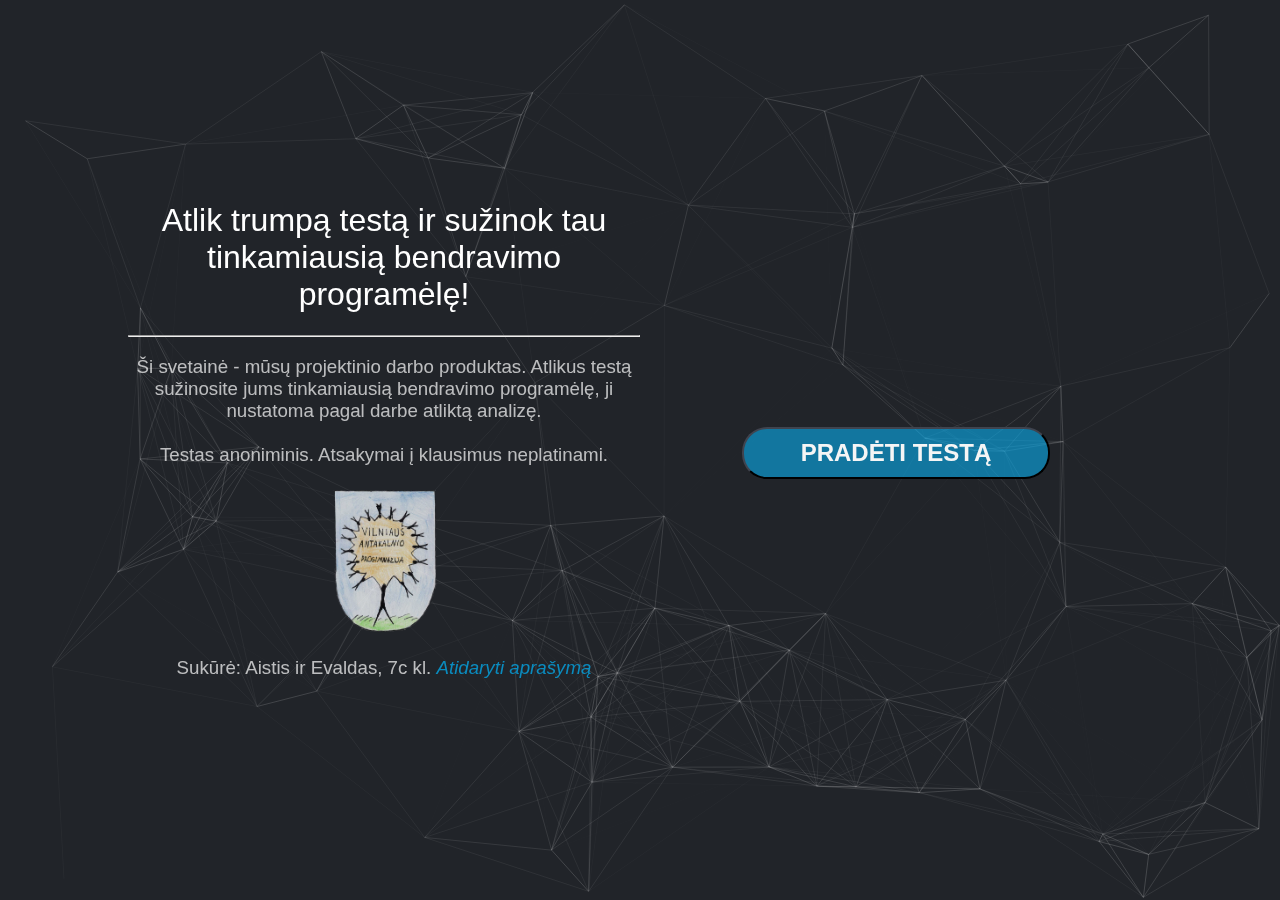
<file: index.html>
<html>

<head>
    <title>Pradžia</title>
    <link rel="stylesheet" href="main.css">
</head>

<body>
    <div id="startPage">
        <div id="startPageSidesParent">
            <div id="startPageLeft">
                <h1>Atlik trumpą testą ir sužinok tau tinkamiausią bendravimo programėlę!</h1>
                <hr>
                </hr>
                <h3 style="opacity: 0.7">Ši svetainė - mūsų projektinio darbo produktas.
                    Atlikus testą sužinosite jums tinkamiausią bendravimo programėlę,
                    ji nustatoma pagal darbe atliktą analizę.<br></br>
                    Testas anoniminis. Atsakymai į klausimus neplatinami.
                </h3>
                <!-- <hr style="opacity: 0.6;"></hr> -->
                <img src="/logo.png" style="width: 25%; opacity: 0.8;"></img>
                <h3 style="opacity: 0.7">Sukūrė: Aistis ir Evaldas, 7c kl.
                    <a href="/RaštoDarbas.pdf"><i>Atidaryti aprašymą</i></a></h3>
            </div>
            <div id="startPageRight">
                <button class="button" onclick="window.location.href = 'test.html'"><b>PRADĖTI TESTĄ</b></button>
            </div>
        </div>
    </div>
    <!-- <div id="footer">
        <p style="text-align: start; margin-left: 20px;">
        Sukūrė Aistis ir Evaldas. <a><i>Atidaryti aprašymą</i></a>
        </p>
    </div> -->
    <!-- <section id="section05" class="demo">
      <a href="#section06"><span></span></a>
    </section> -->
    <div id="particles-js" style="width: 100%; height: 100%; position:absolute; z-index:-1;">
    </div>
    <script src="particles.js"></script>
    <script src="main.js"></script>
</body>

</html>
</file>
<file: main.css>
body {
    background-color: #212429;
    display: flex;
    justify-content: center;
    align-items: center;
    font-family: 'Inter', sans-serif;
    margin: 0px;
}

:root {
    --button-border: #40444F;
    --button-background: rgba(10, 169, 232, 0.618);
    --text-color: white;
    --progress-color: rgba(255, 255, 255, 0.5);
}
h1{
    font-weight: normal;
}
h3{
    font-weight: lighter;
}
#startPage {
    color: var(--text-color);
    width: 100%;
    max-height: 100%;
    display: table;
    padding: 10%;
}
#startPageSidesParent{
    display: table-row;
    height: 100%;
    text-align: center;
}
#startPageLeft{
    width: 50%;
    display: table-cell;
    vertical-align: middle;
}
#startPageRight{
    display: table-cell;
    vertical-align: middle;
}

#footer {
    position: fixed;
    bottom: 0;
    width: 100%;
}

#footer {
    background: #ffffff70;
    text-align: center;
    padding: 8px;
    font-size: 20px;
}

p {
    margin: 0px;
}

a {color: rgb(0, 184, 255); text-decoration: none;}
a:visited {color: rgb(0, 183, 255);; text-decoration: none;}
a:hover {text-decoration: underline;}

.button {
    margin-top: 5px;
    min-width: 60%;
    padding: 10px;
    color: whitesmoke;
    border-radius: 25px;
    font-size: medium;
    background-color: var(--button-background);
    border-color: var(--button-border);
    transition: opacity 200ms;
    transition: border-color 200ms;
    font-size: x-large;
}
.button:hover {
    opacity: 1;
    border-color: #62b7df;
}

.button:active{
    opacity: 0.6;
}
</file>
